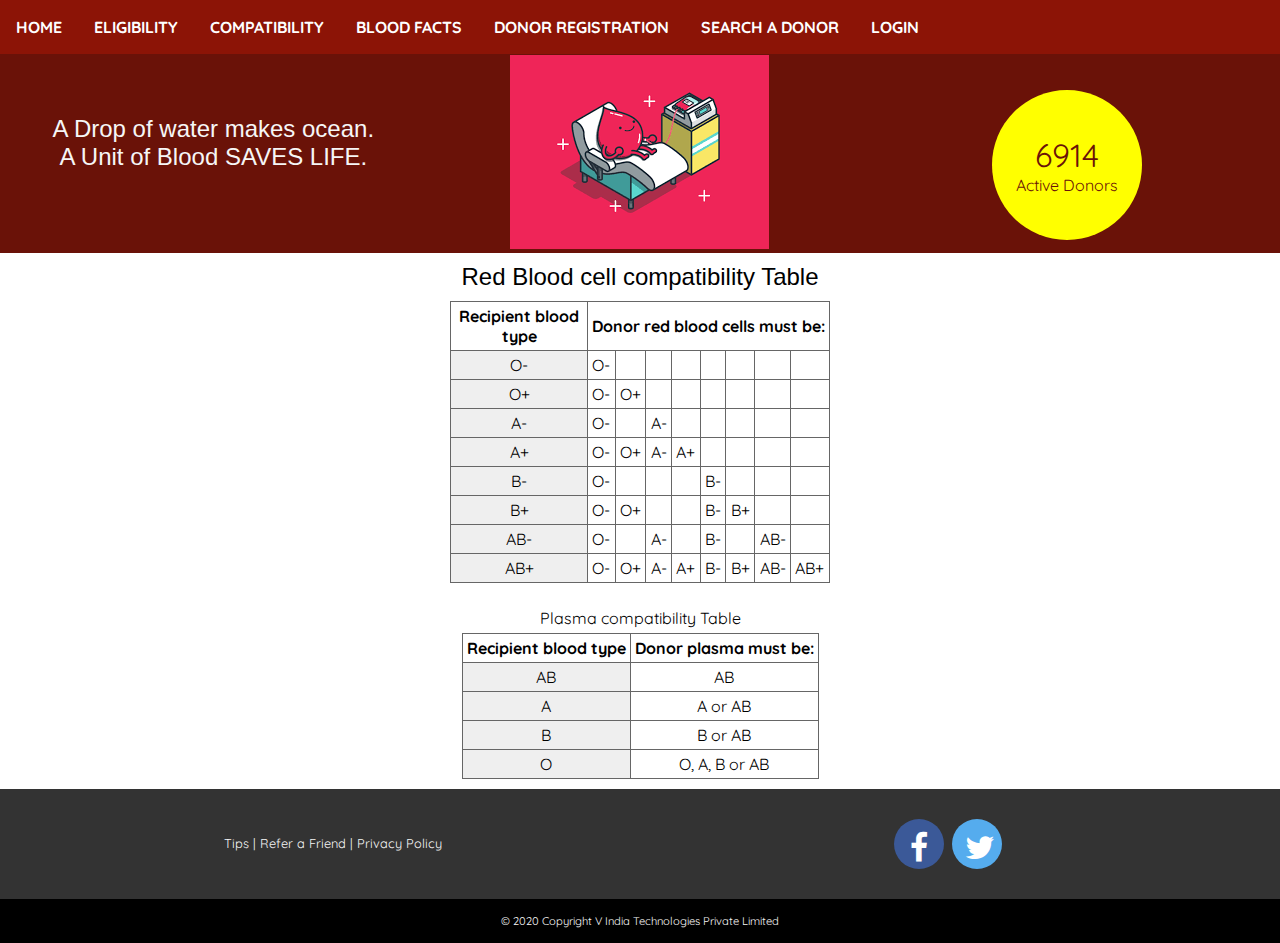
<file: Final_Delivary/templates/compatibility.html>
<!DOCTYPE html>
<html lang="en">

<head>
    <title>Compatibility | Blood Donors India</title>
    <meta charset="utf-8">
    <meta name="viewport" content="width=device-width, initial-scale=1">
    <link rel="stylesheet" href="..\static\style_donor.css">
    <link rel="stylesheet" href="https://cdnjs.cloudflare.com/ajax/libs/font-awesome/4.7.0/css/font-awesome.min.css">
    <script src="https://ajax.googleapis.com/ajax/libs/jquery/3.5.1/jquery.min.js"></script>
    <script src="//maxcdn.bootstrapcdn.com/bootstrap/4.1.1/js/bootstrap.min.js"></script>
    <script src="//code.jquery.com/jquery-1.11.1.min.js"></script>
</head>

<body>
    <script>
        (function ($) {
            $.fn.counter = function () {
                const $this = $(this),
                    numberFrom = parseInt($this.attr('data-from')),
                    numberTo = parseInt($this.attr('data-to')),
                    delta = numberTo - numberFrom,
                    deltaPositive = delta > 0 ? 1 : 0,
                    time = parseInt($this.attr('data-time')),
                    changeTime = 10;

                let currentNumber = numberFrom,
                    value = delta * changeTime / time;
                var interval1;
                const changeNumber = () => {
                    currentNumber += value;
                    //checks if currentNumber reached numberTo
                    (deltaPositive && currentNumber >= numberTo) || (!deltaPositive && currentNumber <= numberTo) ? currentNumber = numberTo : currentNumber;
                    this.text(parseInt(currentNumber));
                    currentNumber == numberTo ? clearInterval(interval1) : currentNumber;
                }

                interval1 = setInterval(changeNumber, changeTime);
            }
        }(jQuery));

        $(document).ready(function () {

            $('.count-up').counter();

            setTimeout(function () {
                $('.count5').counter();
            }, 3000);
        });
    </script>
    <div id="top1" class="row"
        style="background-color: #8c1406; margin-top: 0px;position:fixed;width: 100%;z-index: 999;">
        <div class="topnav" id="myTopnav">
            <a href="/">HOME</a>
            <a href="/eligibility">ELIGIBILITY</a>
            <a href="/compatibility">COMPATIBILITY</a>
            <a href="/facts">BLOOD FACTS</a>
            <a href="/register">DONOR REGISTRATION</a>
            <a href="/search">SEARCH A DONOR</a>
            <a href="/login">LOGIN</a>
            <div style="float: right;">
                <a href="javascript:void(0);" class="icon" onclick="myFunction()"><i class="fa fa-bars"></i></a>
            </div>
        </div>
    </div>
    <div class="row" style="background-color: #6A1208;padding-top: 55px;">
        <div class="col-md-4" style="text-align: center;color: #f6f6f6;padding-top:50px;">
            <h3>
                <div>A Drop of water makes ocean.</div>
                <div>A Unit of Blood SAVES LIFE.</div>
            </h3>
        </div>
        <div class="col-md-4" style="text-align: center;">
            <img src="..\static\images\blooddonors.png">
        </div>
        <div class="col-md-4 center" style="padding: 5px;">
            <div
                style="border-radius: 50%;background-color: yellow; height: 150px;width: 150px;margin-left: auto;margin-right: auto;">
                <div class="count-up h1 text-center" data-from="10" data-to="9468" data-time="1000"
                    style="padding-top: 45px;font-size:2rem;color:#6A1208;margin-top:30px;"></div>
                <div style="color:#6A1208;">Active Donors</div>
            </div>
        </div>
    </div>
    <div class="container" style="padding-bottom: 10px;">
        <div class="col-md-12 center">
            <h3>Red Blood cell compatibility Table</h3>
            <table border="0" align="center" cellpadding="4" cellspacing="1" bgcolor="#666666"
                style="text-align:center">
                <tr bgcolor="#FFFFFF" class="ubuntu-black-13-bold">
                    <th>Recipient blood type</th>
                    <th colspan="8">Donor red blood cells must be:</th>
                </tr>
                <tr>
                    <td style="width:136px; background:#EFEFEF">O-</td>
                    <td bgcolor="#FFFFFF">O-</td>
                    <td bgcolor="#FFFFFF"></td>
                    <td bgcolor="#FFFFFF"></td>
                    <td bgcolor="#FFFFFF"></td>
                    <td bgcolor="#FFFFFF"></td>
                    <td bgcolor="#FFFFFF"></td>
                    <td bgcolor="#FFFFFF"></td>
                    <td bgcolor="#FFFFFF"></td>
                </tr>
                <tr>
                    <td style="background:#EFEFEF">O+</td>
                    <td bgcolor="#FFFFFF">O-</td>
                    <td bgcolor="#FFFFFF">O+</td>
                    <td bgcolor="#FFFFFF"></td>
                    <td bgcolor="#FFFFFF"></td>
                    <td bgcolor="#FFFFFF"></td>
                    <td bgcolor="#FFFFFF"></td>
                    <td bgcolor="#FFFFFF"></td>
                    <td bgcolor="#FFFFFF"></td>
                </tr>
                <tr>
                    <td style="background:#EFEFEF">A-</td>
                    <td bgcolor="#FFFFFF">O-</td>
                    <td bgcolor="#FFFFFF"></td>
                    <td bgcolor="#FFFFFF">A-</td>
                    <td bgcolor="#FFFFFF"></td>
                    <td bgcolor="#FFFFFF"></td>
                    <td bgcolor="#FFFFFF"></td>
                    <td bgcolor="#FFFFFF"></td>
                    <td bgcolor="#FFFFFF"></td>
                </tr>
                <tr>
                    <td style="background:#EFEFEF">A+</td>
                    <td bgcolor="#FFFFFF">O-</td>
                    <td bgcolor="#FFFFFF">O+</td>
                    <td bgcolor="#FFFFFF">A-</td>
                    <td bgcolor="#FFFFFF">A+</td>
                    <td bgcolor="#FFFFFF"></td>
                    <td bgcolor="#FFFFFF"></td>
                    <td bgcolor="#FFFFFF"></td>
                    <td bgcolor="#FFFFFF"></td>
                </tr>
                <tr>
                    <td style="background:#EFEFEF">B-</td>
                    <td bgcolor="#FFFFFF">O-</td>
                    <td bgcolor="#FFFFFF"></td>
                    <td bgcolor="#FFFFFF"></td>
                    <td bgcolor="#FFFFFF"></td>
                    <td bgcolor="#FFFFFF">B-</td>
                    <td bgcolor="#FFFFFF"></td>
                    <td bgcolor="#FFFFFF"></td>
                    <td bgcolor="#FFFFFF"></td>
                </tr>
                <tr>
                    <td style="background:#EFEFEF">B+</td>
                    <td bgcolor="#FFFFFF">O-</td>
                    <td bgcolor="#FFFFFF">O+</td>
                    <td bgcolor="#FFFFFF"></td>
                    <td bgcolor="#FFFFFF"></td>
                    <td bgcolor="#FFFFFF">B-</td>
                    <td bgcolor="#FFFFFF">B+</td>
                    <td bgcolor="#FFFFFF"></td>
                    <td bgcolor="#FFFFFF"></td>
                </tr>
                <tr>
                    <td style="background:#EFEFEF">AB-</td>
                    <td bgcolor="#FFFFFF">O-</td>
                    <td bgcolor="#FFFFFF"></td>
                    <td bgcolor="#FFFFFF">A-</td>
                    <td bgcolor="#FFFFFF"></td>
                    <td bgcolor="#FFFFFF">B-</td>
                    <td bgcolor="#FFFFFF"></td>
                    <td bgcolor="#FFFFFF">AB-</td>
                    <td bgcolor="#FFFFFF"></td>
                </tr>
                <tr>
                    <td style="background:#EFEFEF">AB+</td>
                    <td bgcolor="#FFFFFF">O-</td>
                    <td bgcolor="#FFFFFF">O+</td>
                    <td bgcolor="#FFFFFF">A-</td>
                    <td bgcolor="#FFFFFF">A+</td>
                    <td bgcolor="#FFFFFF">B-</td>
                    <td bgcolor="#FFFFFF">B+</td>
                    <td bgcolor="#FFFFFF">AB-</td>
                    <td bgcolor="#FFFFFF">AB+</td>
                </tr>
            </table>
            <br>
            <table width="100%" border="0" cellpadding="5" cellspacing="0" class="ubuntu-red-18">
                <tr>
                    <td>
                        <div align="center" class="tableheader">Plasma compatibility Table</div>
                    </td>
                </tr>
            </table>
            <table border="0" align="center" cellpadding="4" cellspacing="1" bgcolor="#666666" class="ubuntu-black-13">
                <tr bgcolor="#FFFFFF" class="ubuntu-black-13-bold">
                    <th>Recipient blood type</th>
                    <th>Donor plasma must be:</th>
                </tr>
                <tr align="center">
                    <td style="background:#EFEFEF">AB</td>
                    <td colspan="4" bgcolor="#FFFFFF">AB</td>
                </tr>
                <tr align="center">
                    <td style="background:#EFEFEF">A</td>
                    <td colspan="4" bgcolor="#FFFFFF">A or AB</td>
                </tr>
                <tr align="center">
                    <td style="background:#EFEFEF">B</td>
                    <td colspan="4" bgcolor="#FFFFFF">B or AB</td>
                </tr>
                <tr align="center">
                    <td style="background:#EFEFEF">O</td>
                    <td colspan="4" bgcolor="#FFFFFF">O, A, B or AB</td>
                </tr>
            </table>
        </div>
    </div>
    <footer class="container-fluid text-center">
        <div class="col-md-12"
            style="background-color:#333; padding: 25px;color: #f6f6f6; line-height: 1.5;font-size: .8rem;">
            <div class="col-md-6" style="padding-top:20px;">
                <a href="tips.php">Tips</a> | <a href="refer.php">Refer a Friend</a> | <a href="privacy_policy.php">
                    Privacy Policy</a>
            </div>
            <div class="col-md-6">
                <div>
                    <a href="https://facebook.com/BloodDonorsIndia" class="fa fa-facebook socialmedia"
                        style="font-size:2rem;" target="_blank"></a> <a href="https://twitter.com/Blood_Donors_in/"
                        class="fa fa-twitter socialmedia" style="font-size:2rem;" target="_blank"></a>
                </div>
            </div>
        </div>
        <div class="col-md-12 center" style="font-size: 0.7rem; background-color:#000; padding: 15px;color: #f6f6f6">©
            2020 Copyright <a href="https://vindia.net" target="_blank">V India Technologies Private Limited</a></div>
        <script type="text/javascript">
            var gaJsHost = (("https:" == document.location.protocol) ? "https://ssl." : "http://www.");
            document.write(unescape("%3Cscript src='" + gaJsHost + "google-analytics.com/ga.js' type='text/javascript'%3E%3C/script%3E"));
        </script>
        <script type="text/javascript">
            try {
                var pageTracker = _gat._getTracker("UA-7225913-3");
                pageTracker._trackPageview();
            } catch (err) {
            }</script>
        <script>
            function myFunction() {
                var x = document.getElementById("myTopnav");
                if (x.className === "topnav") {
                    x.className += " responsive";
                } else {
                    x.className = "topnav";
                }
            }
        </script>
        <script>
            window.watsonAssistantChatOptions = {
              integrationID: "6043dfe7-5b99-49ee-99ed-2d05537340f9", // The ID of this integration.
              region: "au-syd", // The region your integration is hosted in.
              serviceInstanceID: "26b5b847-d411-43f0-af69-4cd200aed370", // The ID of your service instance.
              onLoad: function(instance) { instance.render(); }
            };
            setTimeout(function(){
              const t=document.createElement('script');
              t.src="https://web-chat.global.assistant.watson.appdomain.cloud/versions/" + (window.watsonAssistantChatOptions.clientVersion || 'latest') + "/WatsonAssistantChatEntry.js";
              document.head.appendChild(t);
            });
          </script>
    </footer>
</body>

</html>
</file>
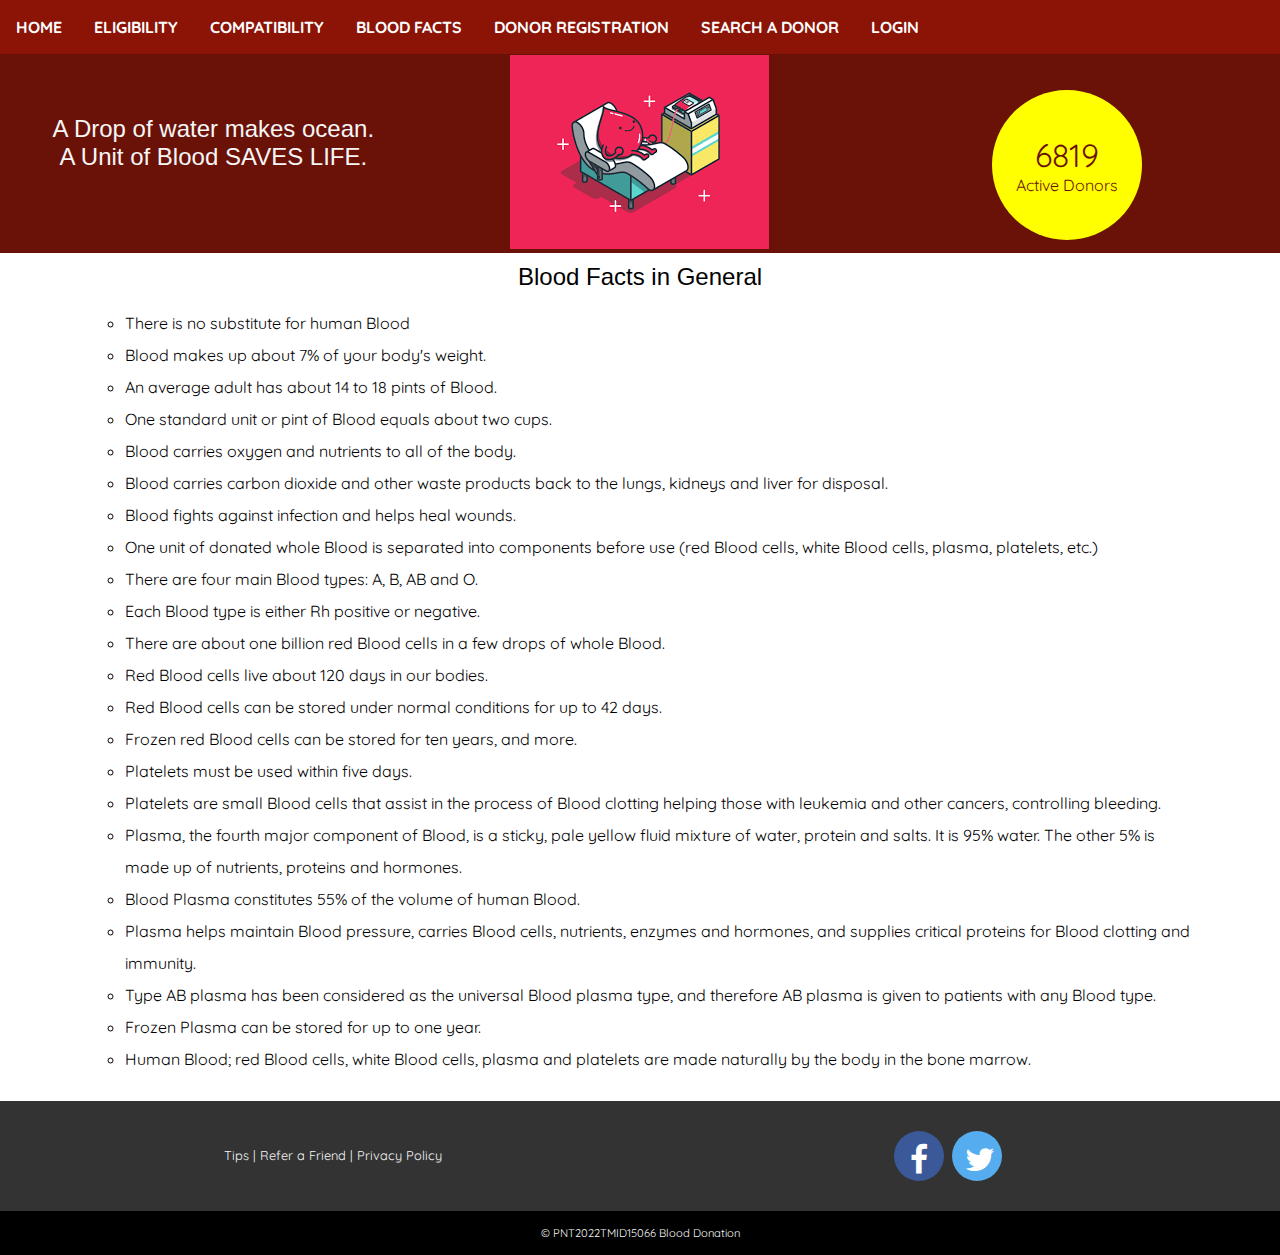
<file: Final_Delivary/templates/facts.html>
<!DOCTYPE html>
<html lang="en">
    <head>
        <title>Blood Facts | Blood Donors India</title>
        <meta charset="utf-8">
        <meta name="viewport" content="width=device-width, initial-scale=1">
        <link rel="stylesheet" href="..\static\style_donor.css">
        <link rel="stylesheet" href="https://cdnjs.cloudflare.com/ajax/libs/font-awesome/4.7.0/css/font-awesome.min.css">
        <script src="https://ajax.googleapis.com/ajax/libs/jquery/3.5.1/jquery.min.js"></script>
        <script src="//maxcdn.bootstrapcdn.com/bootstrap/4.1.1/js/bootstrap.min.js"></script>
        <script src="//code.jquery.com/jquery-1.11.1.min.js"></script>
    </head>
    <body>
        <script>
    (function ($) {
        $.fn.counter = function () {
            const $this = $(this),
                    numberFrom = parseInt($this.attr('data-from')),
                    numberTo = parseInt($this.attr('data-to')),
                    delta = numberTo - numberFrom,
                    deltaPositive = delta > 0 ? 1 : 0,
                    time = parseInt($this.attr('data-time')),
                    changeTime = 10;

            let currentNumber = numberFrom,
                    value = delta * changeTime / time;
            var interval1;
            const changeNumber = () => {
                currentNumber += value;
                //checks if currentNumber reached numberTo
                (deltaPositive && currentNumber >= numberTo) || (!deltaPositive && currentNumber <= numberTo) ? currentNumber = numberTo : currentNumber;
                this.text(parseInt(currentNumber));
                currentNumber == numberTo ? clearInterval(interval1) : currentNumber;
            }

            interval1 = setInterval(changeNumber, changeTime);
        }
    }(jQuery));

    $(document).ready(function () {

        $('.count-up').counter();

        setTimeout(function () {
            $('.count5').counter();
        }, 3000);
    });
</script>
<div id="top1" class="row" style="background-color: #8c1406; margin-top: 0px;position:fixed;width: 100%;z-index: 999;">
    <div class="topnav" id="myTopnav">
        <a href="/">HOME</a>
            <a href="/eligibility">ELIGIBILITY</a>
            <a href="/compatibility">COMPATIBILITY</a>
            <a href="/facts">BLOOD FACTS</a>
            <a href="/register">DONOR REGISTRATION</a>
            <a href="/search">SEARCH A DONOR</a>
            <a href="/login">LOGIN</a>        <div style="float: right;">
            <a href="javascript:void(0);"  class="icon" onclick="myFunction()"><i class="fa fa-bars"></i></a>
        </div>
    </div>
</div>
<div class="row" style="background-color: #6A1208;padding-top: 55px;">
    <div class="col-md-4" style="text-align: center;color: #f6f6f6;padding-top:50px;">
        <h3><div>A Drop of water makes ocean.</div>
            <div>A Unit of Blood SAVES LIFE.</div></h3>
    </div>
    <div class="col-md-4" style="text-align: center;">
        <img src="..\static\images\blooddonors.png">
    </div>
        <div class="col-md-4 center" style="padding: 5px;">
        <div style="border-radius: 50%;background-color: yellow; height: 150px;width: 150px;margin-left: auto;margin-right: auto;">
            <div class="count-up h1 text-center" data-from="10" data-to="9468" data-time="1000" style="padding-top: 45px;font-size:2rem;color:#6A1208;margin-top:30px;"></div>
            <div style="color:#6A1208;">Active Donors</div>
        </div>
    </div>
</div>        <div class="container" style="padding-bottom: 10px;">
            <div class="col-md-12">
                <div class="center"><h3>Blood Facts in General</h3></div>
                <ul style="list-style-type: circle;line-height: 2;">
                    <li> There is no substitute for human Blood </li>
                    <li> Blood makes up about 7% of your body's weight. </li>
                    <li> An average adult has about 14 to 18 pints of Blood. </li>
                    <li> One standard unit or pint of Blood equals about two cups. </li>
                    <li> Blood carries oxygen and nutrients to all of the body. </li>
                    <li> Blood carries carbon dioxide and other waste products back to the lungs, kidneys and liver for disposal. </li>
                    <li> Blood fights against infection and helps heal wounds. </li>
                    <li> One unit of donated whole Blood is separated into components before use (red Blood cells, white Blood cells, plasma, platelets, etc.) </li>
                    <li> There are four main Blood types: A, B, AB and O. </li>
                    <li> Each Blood type is either Rh positive or negative. </li>
                    <li> There are about one billion red Blood cells in a few drops of whole Blood. </li>
                    <li> Red Blood cells live about 120 days in our bodies. </li>
                    <li> Red Blood cells can be stored under normal conditions for up to 42 days. </li>
                    <li> Frozen red Blood cells can be stored for ten years, and more. </li>
                    <li> Platelets must be used within five days. </li>
                    <li> Platelets are small Blood cells that assist in the process of Blood clotting helping those with leukemia and other cancers, controlling bleeding.</li>
                    <li> Plasma, the fourth major component of Blood, is a sticky, pale yellow fluid mixture of water, protein and salts. It is 95% water. The other 5% is made up of nutrients, proteins and hormones. </li>
                    <li> Blood Plasma constitutes 55% of the volume of human Blood. </li>
                    <li> Plasma helps maintain Blood pressure, carries Blood cells, nutrients, enzymes and hormones, and supplies critical proteins for Blood clotting and immunity. </li>
                    <li> Type AB plasma has been considered as the universal Blood plasma type, and therefore AB plasma is given to patients with any Blood type. </li>
                    <li> Frozen Plasma can be stored for up to one year. </li>
                    <li> Human Blood; red Blood cells, white Blood cells, plasma and platelets are made naturally by the body in the bone marrow.</li>
                </ul>
            </div>
        </div>
        <footer class="container-fluid text-center">
            <div class ="col-md-12" style="background-color:#333; padding: 25px;color: #f6f6f6; line-height: 1.5;font-size: .8rem;">
    <div class="col-md-6" style="padding-top:20px;">
        <a href="tips.php">Tips</a> | <a href="refer.php">Refer a Friend</a> |  <a href="privacy_policy.php"> Privacy Policy</a>
    </div>
    <div class="col-md-6">
        <div>
            <a href="https://facebook.com/BloodDonorsIndia" class="fa fa-facebook socialmedia" style="font-size:2rem;" target="_blank"></a>  <a href="https://twitter.com/Blood_Donors_in/" class="fa fa-twitter socialmedia" style="font-size:2rem;" target="_blank"></a>
        </div>
    </div>
</div>
<div class ="col-md-12 center" style="font-size: 0.7rem; background-color:#000; padding: 15px;color: #f6f6f6">© PNT2022TMID15066 <a href="https://vindia.net" target="_blank">Blood Donation</a></div>
<script type="text/javascript">
    var gaJsHost = (("https:" == document.location.protocol) ? "https://ssl." : "http://www.");
    document.write(unescape("%3Cscript src='" + gaJsHost + "google-analytics.com/ga.js' type='text/javascript'%3E%3C/script%3E"));
</script>
<script type="text/javascript">
    try {
        var pageTracker = _gat._getTracker("UA-7225913-3");
        pageTracker._trackPageview();
    } catch (err) {
    }</script>
<script>
    function myFunction() {
        var x = document.getElementById("myTopnav");
        if (x.className === "topnav") {
            x.className += " responsive";
        } else {
            x.className = "topnav";
        }
    }
</script>
<script>
    window.watsonAssistantChatOptions = {
      integrationID: "6043dfe7-5b99-49ee-99ed-2d05537340f9", // The ID of this integration.
      region: "au-syd", // The region your integration is hosted in.
      serviceInstanceID: "26b5b847-d411-43f0-af69-4cd200aed370", // The ID of your service instance.
      onLoad: function(instance) { instance.render(); }
    };
    setTimeout(function(){
      const t=document.createElement('script');
      t.src="https://web-chat.global.assistant.watson.appdomain.cloud/versions/" + (window.watsonAssistantChatOptions.clientVersion || 'latest') + "/WatsonAssistantChatEntry.js";
      document.head.appendChild(t);
    });
  </script>
        </footer>
    </body>
</html>
</file>
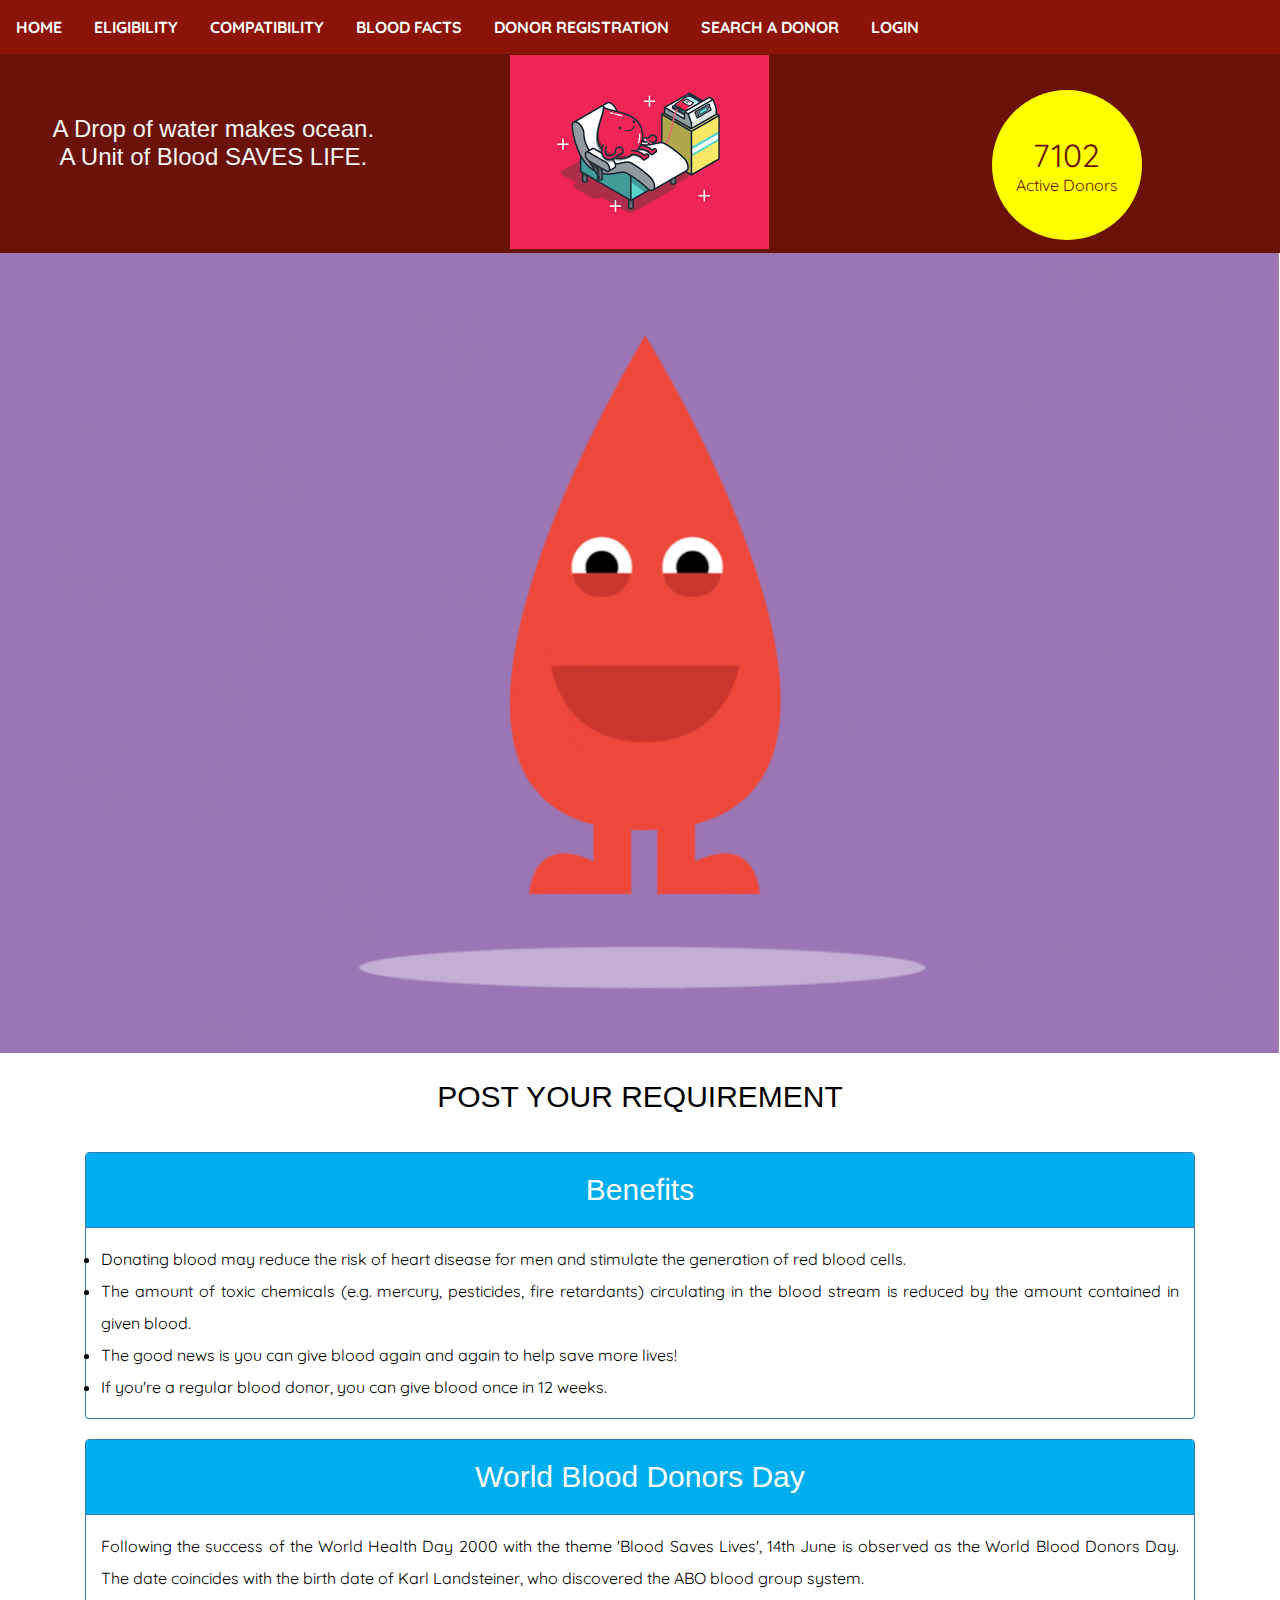
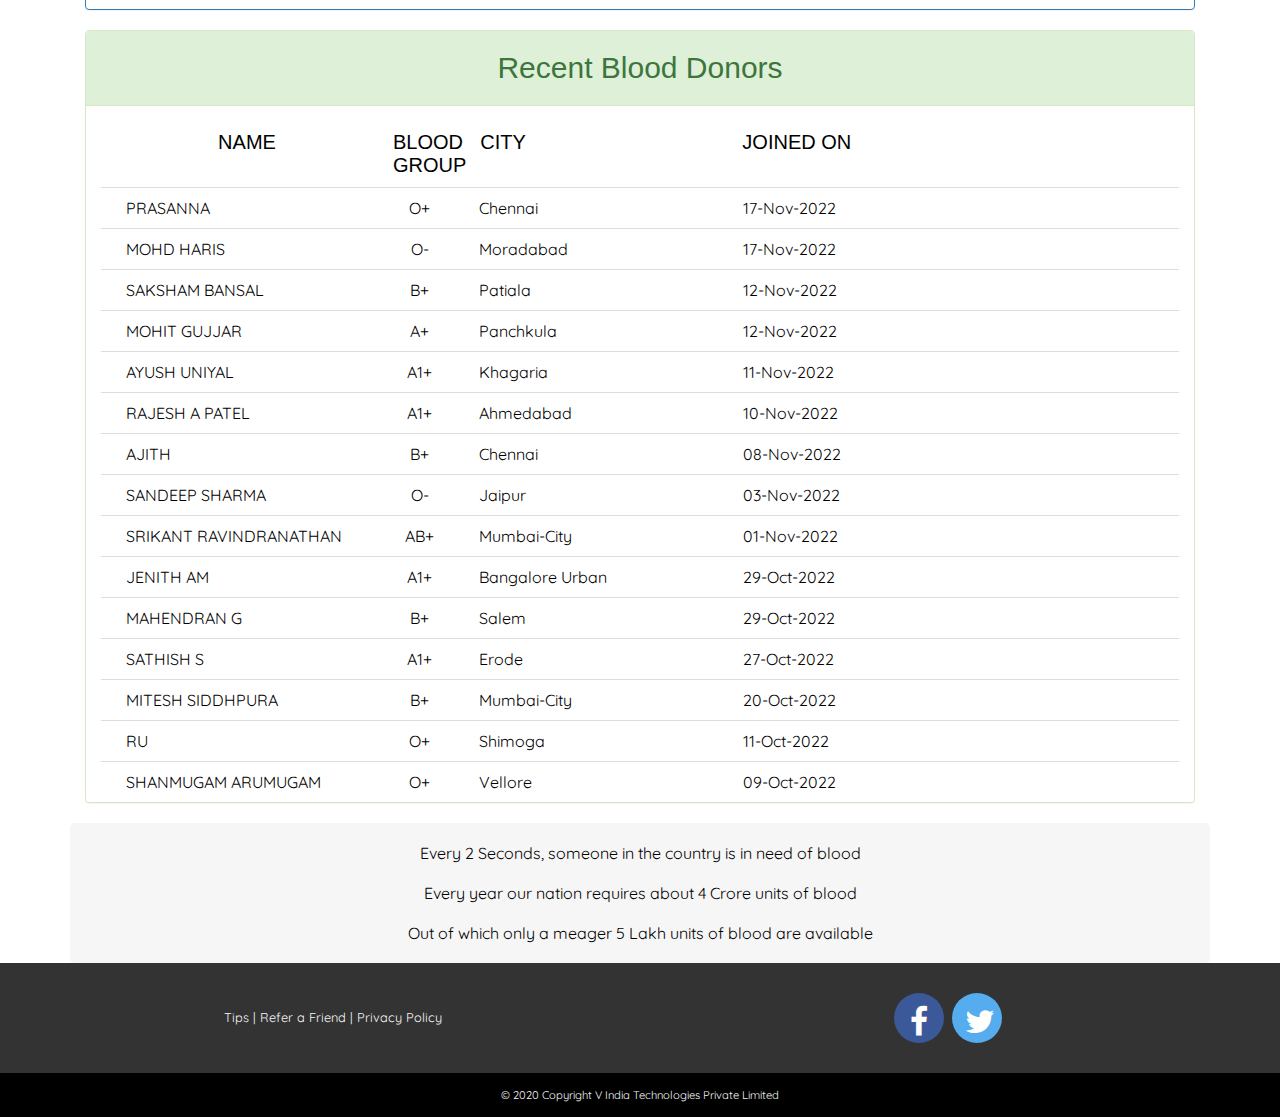
<file: Final_Delivary/templates/home.html>
<!DOCTYPE html>
<html lang="en">
    <head>
        <title>Blood Donors in India, Largest Voluntary Blood Donors Database</title>
        <meta charset="utf-8">
        <meta name="viewport" content="width=device-width, initial-scale=1">
        <meta name="Description" content="India's blood donor database; register as blood donor and save life ;">
        <meta name="Keywords" content="blood, blood donor, blood bank, blood banks, blood donors,donor database, seek donors, get donors, donors on request, voluntary donors, search donors, donors list, donors on demand, donate blood, register donors, register donor, get donor, seek donor, voluntary donor, search donor, voluntary donors, blood donation, india blood donors,indian blood donors,online blood bank">
        <link rel="stylesheet" href="..\static\style_donor.css">
        <link rel="stylesheet" href="https://cdnjs.cloudflare.com/ajax/libs/font-awesome/4.7.0/css/font-awesome.min.css">
        <script src="https://ajax.googleapis.com/ajax/libs/jquery/3.5.1/jquery.min.js"></script>
        <script src="//maxcdn.bootstrapcdn.com/bootstrap/4.1.1/js/bootstrap.min.js"></script>
        <script src="//code.jquery.com/jquery-1.11.1.min.js"></script>
    </head>
    <body>
        <script>
    (function ($) {
        $.fn.counter = function () {
            const $this = $(this),
                    numberFrom = parseInt($this.attr('data-from')),
                    numberTo = parseInt($this.attr('data-to')),
                    delta = numberTo - numberFrom,
                    deltaPositive = delta > 0 ? 1 : 0,
                    time = parseInt($this.attr('data-time')),
                    changeTime = 10;

            let currentNumber = numberFrom,
                    value = delta * changeTime / time;
            var interval1;
            const changeNumber = () => {
                currentNumber += value;
                //checks if currentNumber reached numberTo
                (deltaPositive && currentNumber >= numberTo) || (!deltaPositive && currentNumber <= numberTo) ? currentNumber = numberTo : currentNumber;
                this.text(parseInt(currentNumber));
                currentNumber == numberTo ? clearInterval(interval1) : currentNumber;
            }

            interval1 = setInterval(changeNumber, changeTime);
        }
    }(jQuery));

    $(document).ready(function () {

        $('.count-up').counter();

        setTimeout(function () {
            $('.count5').counter();
        }, 3000);
    });
</script>
<div id="top1" class="row" style="background-color: #8c1406; margin-top: 0px;position:fixed;width: 100%;z-index: 999;">
    <div class="topnav" id="myTopnav">
        <a href="/">HOME</a>
            <a href="/eligibility">ELIGIBILITY</a>
            <a href="/compatibility">COMPATIBILITY</a>
            <a href="/facts">BLOOD FACTS</a>
            <a href="/register">DONOR REGISTRATION</a>
            <a href="/search">SEARCH A DONOR</a>
            <a href="/login">LOGIN</a>        <div style="float: right;">
            <a href="javascript:void(0);"  class="icon" onclick="myFunction()"><i class="fa fa-bars"></i></a>
        </div>
    </div>
</div>
<div class="row" style="background-color: #6A1208;padding-top: 55px;">
    <div class="col-md-4" style="text-align: center;color: #f6f6f6;padding-top:50px;">
        <h3><div>A Drop of water makes ocean.</div>
            <div>A Unit of Blood SAVES LIFE.</div></h3>
    </div>
    <div class="col-md-4" style="text-align: center;">
        <img src="..\static\images\blooddonors.png">
    </div>
        <div class="col-md-4 center" style="padding: 5px;">
        <div style="border-radius: 50%;background-color: yellow; height: 150px;width: 150px;margin-left: auto;margin-right: auto;">
            <div class="count-up h1 text-center" data-from="10" data-to="9466" data-time="1000" style="padding-top: 45px;font-size:2rem;color:#6A1208;margin-top:30px;"></div>
            <div style="color:#6A1208;">Active Donors</div>
        </div>
    </div>
</div>        <div>
            <img src="..\static\images\image2.gif" alt="Donate Blood" style="width: 100%;">
        </div>
        <div class="col-md-12 center" style="padding: 13px;"><h2><a href="blood_request.php"> POST YOUR REQUIREMENT </a></h2></div>
        <div class="container">
                        <div class="panel panel-primary">
                <div class="panel-heading center"><h2> Benefits </h2></div>
                <div class="panel-body justify" style="line-height:2;">
                    <li>Donating blood may reduce the risk of heart disease for men and stimulate the generation of red blood cells.</li>
                    <li>The amount of toxic chemicals (e.g. mercury, pesticides, fire retardants) circulating in the blood stream is reduced by the amount contained in given blood. </li>
                    <li>The good news is you can give blood again and again to help save more lives! </li>
                    <li>If you're a regular blood donor, you can give blood once in 12 weeks.</li>
                </div>
            </div>
            <div class="panel panel-primary">
                <div class="panel-heading center"><h2> World Blood Donors Day  </h2></div>
                <div class="panel-body justify" style="line-height:2;">
                    Following the success of the World Health Day 2000 with the theme 'Blood Saves Lives', 14th June is observed as the World <a href="http://blooddonors.in/">Blood Donors Day</a>. 
                    The date coincides with the birth date of Karl Landsteiner, who discovered the ABO blood group system.
                </div>
            </div>

            <div class="panel panel-success">
                <div class="panel-heading center"><h2> Recent Blood Donors </h2></div>
                <div class="panel-body">
                    <div class="col-md-12">
                        <div class="col-md-3 center"><h4>NAME</h4></div>
                        <div class="col-md-1"><h4>BLOOD GROUP</h4></div>
                        <div class="col-md-3"><h4>CITY</h4></div>
                        <div class="col-md-2"><h4>JOINED ON</h4></div>
                    </div>
                                            <div class="col-md-12" style="padding: 10px;border-top: solid;border-top-color: #ddd;border-width: 0.5px;">
                            <div class="col-md-3">PRASANNA</div>
                            <div class="col-md-1 center">O+</div>
                            <div class="col-md-3">Chennai</div>
                            <div class="col-md-2">17-Nov-2022</div>
                        </div>
                                            <div class="col-md-12" style="padding: 10px;border-top: solid;border-top-color: #ddd;border-width: 0.5px;">
                            <div class="col-md-3">MOHD HARIS</div>
                            <div class="col-md-1 center">O-</div>
                            <div class="col-md-3">Moradabad</div>
                            <div class="col-md-2">17-Nov-2022</div>
                        </div>
                                            <div class="col-md-12" style="padding: 10px;border-top: solid;border-top-color: #ddd;border-width: 0.5px;">
                            <div class="col-md-3">SAKSHAM BANSAL</div>
                            <div class="col-md-1 center">B+</div>
                            <div class="col-md-3">Patiala</div>
                            <div class="col-md-2">12-Nov-2022</div>
                        </div>
                                            <div class="col-md-12" style="padding: 10px;border-top: solid;border-top-color: #ddd;border-width: 0.5px;">
                            <div class="col-md-3">MOHIT GUJJAR</div>
                            <div class="col-md-1 center">A+</div>
                            <div class="col-md-3">Panchkula</div>
                            <div class="col-md-2">12-Nov-2022</div>
                        </div>
                                            <div class="col-md-12" style="padding: 10px;border-top: solid;border-top-color: #ddd;border-width: 0.5px;">
                            <div class="col-md-3">AYUSH UNIYAL</div>
                            <div class="col-md-1 center">A1+</div>
                            <div class="col-md-3">Khagaria</div>
                            <div class="col-md-2">11-Nov-2022</div>
                        </div>
                                            <div class="col-md-12" style="padding: 10px;border-top: solid;border-top-color: #ddd;border-width: 0.5px;">
                            <div class="col-md-3">RAJESH A PATEL</div>
                            <div class="col-md-1 center">A1+</div>
                            <div class="col-md-3">Ahmedabad</div>
                            <div class="col-md-2">10-Nov-2022</div>
                        </div>
                                            <div class="col-md-12" style="padding: 10px;border-top: solid;border-top-color: #ddd;border-width: 0.5px;">
                            <div class="col-md-3">AJITH</div>
                            <div class="col-md-1 center">B+</div>
                            <div class="col-md-3">Chennai</div>
                            <div class="col-md-2">08-Nov-2022</div>
                        </div>
                                            <div class="col-md-12" style="padding: 10px;border-top: solid;border-top-color: #ddd;border-width: 0.5px;">
                            <div class="col-md-3">SANDEEP SHARMA </div>
                            <div class="col-md-1 center">O-</div>
                            <div class="col-md-3">Jaipur</div>
                            <div class="col-md-2">03-Nov-2022</div>
                        </div>
                                            <div class="col-md-12" style="padding: 10px;border-top: solid;border-top-color: #ddd;border-width: 0.5px;">
                            <div class="col-md-3">SRIKANT RAVINDRANATHAN</div>
                            <div class="col-md-1 center">AB+</div>
                            <div class="col-md-3">Mumbai-City</div>
                            <div class="col-md-2">01-Nov-2022</div>
                        </div>
                                            <div class="col-md-12" style="padding: 10px;border-top: solid;border-top-color: #ddd;border-width: 0.5px;">
                            <div class="col-md-3">JENITH AM</div>
                            <div class="col-md-1 center">A1+</div>
                            <div class="col-md-3">Bangalore Urban</div>
                            <div class="col-md-2">29-Oct-2022</div>
                        </div>
                                            <div class="col-md-12" style="padding: 10px;border-top: solid;border-top-color: #ddd;border-width: 0.5px;">
                            <div class="col-md-3">MAHENDRAN G</div>
                            <div class="col-md-1 center">B+</div>
                            <div class="col-md-3">Salem</div>
                            <div class="col-md-2">29-Oct-2022</div>
                        </div>
                                            <div class="col-md-12" style="padding: 10px;border-top: solid;border-top-color: #ddd;border-width: 0.5px;">
                            <div class="col-md-3">SATHISH S</div>
                            <div class="col-md-1 center">A1+</div>
                            <div class="col-md-3">Erode</div>
                            <div class="col-md-2">27-Oct-2022</div>
                        </div>
                                            <div class="col-md-12" style="padding: 10px;border-top: solid;border-top-color: #ddd;border-width: 0.5px;">
                            <div class="col-md-3">MITESH SIDDHPURA</div>
                            <div class="col-md-1 center">B+</div>
                            <div class="col-md-3">Mumbai-City</div>
                            <div class="col-md-2">20-Oct-2022</div>
                        </div>
                                            <div class="col-md-12" style="padding: 10px;border-top: solid;border-top-color: #ddd;border-width: 0.5px;">
                            <div class="col-md-3">RU</div>
                            <div class="col-md-1 center">O+</div>
                            <div class="col-md-3">Shimoga</div>
                            <div class="col-md-2">11-Oct-2022</div>
                        </div>
                                            <div class="col-md-12" style="padding: 10px;border-top: solid;border-top-color: #ddd;border-width: 0.5px;">
                            <div class="col-md-3">SHANMUGAM ARUMUGAM</div>
                            <div class="col-md-1 center">O+</div>
                            <div class="col-md-3">Vellore</div>
                            <div class="col-md-2">09-Oct-2022</div>
                        </div>
                                    </div>
            </div>
            <div class="col-md-12 center" style="border-radius: 5px;background-color: #f6f6f6;padding: 20px 0 20px;">
                Every 2 Seconds, someone in the country is in need of blood <br>
                <br>
                Every year our nation requires about 4 Crore units of blood <br>
                <br>
                Out of which only a meager 5 Lakh units of blood are available
            </div>
        </div>
        <footer class="container-fluid text-center">
            <div class ="col-md-12" style="background-color:#333; padding: 25px;color: #f6f6f6; line-height: 1.5;font-size: .8rem;">
    <div class="col-md-6" style="padding-top:20px;">
        <a href="tips.php">Tips</a> | <a href="refer.php">Refer a Friend</a> |  <a href="privacy_policy.php"> Privacy Policy</a>
    </div>
    <div class="col-md-6">
        <div>
            <a href="https://facebook.com/BloodDonorsIndia" class="fa fa-facebook socialmedia" style="font-size:2rem;" target="_blank"></a>  <a href="https://twitter.com/Blood_Donors_in/" class="fa fa-twitter socialmedia" style="font-size:2rem;" target="_blank"></a>
        </div>
    </div>
</div>
<div class ="col-md-12 center" style="font-size: 0.7rem; background-color:#000; padding: 15px;color: #f6f6f6">© 2020 Copyright <a href="https://vindia.net" target="_blank">V India Technologies Private Limited</a></div>
<script type="text/javascript">
    var gaJsHost = (("https:" == document.location.protocol) ? "https://ssl." : "http://www.");
    document.write(unescape("%3Cscript src='" + gaJsHost + "google-analytics.com/ga.js' type='text/javascript'%3E%3C/script%3E"));
</script>
<script type="text/javascript">
    try {
        var pageTracker = _gat._getTracker("UA-7225913-3");
        pageTracker._trackPageview();
    } catch (err) {
    }</script>
<script>
    function myFunction() {
        var x = document.getElementById("myTopnav");
        if (x.className === "topnav") {
            x.className += " responsive";
        } else {
            x.className = "topnav";
        }
    }
</script>
<script>
    window.watsonAssistantChatOptions = {
      integrationID: "6043dfe7-5b99-49ee-99ed-2d05537340f9", // The ID of this integration.
      region: "au-syd", // The region your integration is hosted in.
      serviceInstanceID: "26b5b847-d411-43f0-af69-4cd200aed370", // The ID of your service instance.
      onLoad: function(instance) { instance.render(); }
    };
    setTimeout(function(){
      const t=document.createElement('script');
      t.src="https://web-chat.global.assistant.watson.appdomain.cloud/versions/" + (window.watsonAssistantChatOptions.clientVersion || 'latest') + "/WatsonAssistantChatEntry.js";
      document.head.appendChild(t);
    });
  </script>
        </footer>
    </body>
</html>
</file>
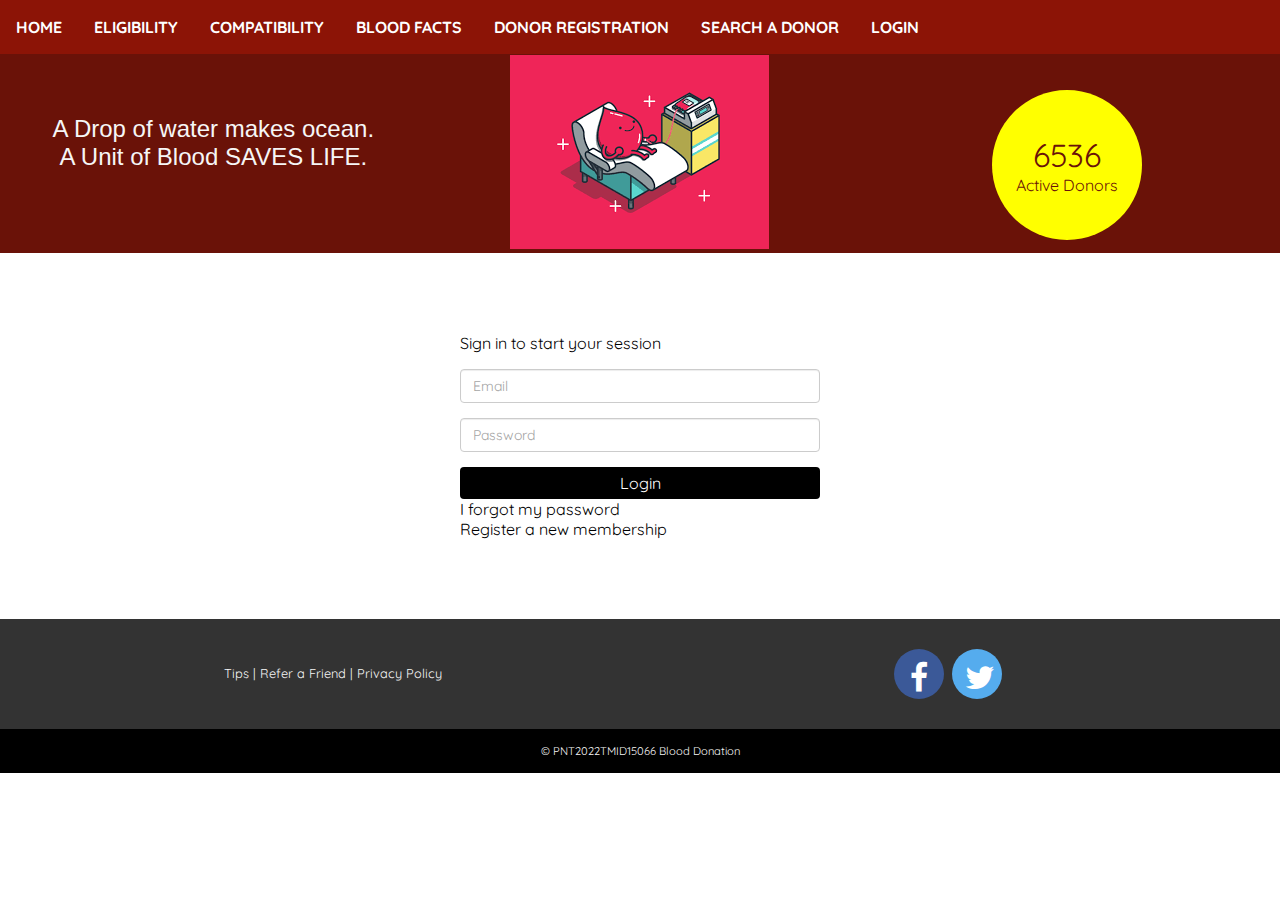
<file: Final_Delivary/templates/login.html>
<!DOCTYPE html>
<html lang="en">
    <head>
        <title>Blood Donors Login</title>
        <meta charset="utf-8">
        <meta name="viewport" content="width=device-width, initial-scale=1">
        <link rel="stylesheet" href="..\static\style_donor.css">
        <script src="https://www.google.com/recaptcha/api.js?render=6Le9iKQZAAAAAF64meSEqjRIqWkhlMBALyPhqHy7"></script>
        <link rel="stylesheet" href="https://cdnjs.cloudflare.com/ajax/libs/font-awesome/4.7.0/css/font-awesome.min.css">
        <script src="https://ajax.googleapis.com/ajax/libs/jquery/3.5.1/jquery.min.js"></script>
        <script src="//maxcdn.bootstrapcdn.com/bootstrap/4.1.1/js/bootstrap.min.js"></script>
        <script src="//code.jquery.com/jquery-1.11.1.min.js"></script>
        <script>
            grecaptcha.ready(function () {
                grecaptcha.execute('6Le9iKQZAAAAAF64meSEqjRIqWkhlMBALyPhqHy7', {action: 'login'}).then(function (token) {
                    var recaptchaResponse = document.getElementById('recaptchaResponse');
                    recaptchaResponse.value = token;
                });
            });
        </script>
    </head>
    <body>
        <script>
    (function ($) {
        $.fn.counter = function () {
            const $this = $(this),
                    numberFrom = parseInt($this.attr('data-from')),
                    numberTo = parseInt($this.attr('data-to')),
                    delta = numberTo - numberFrom,
                    deltaPositive = delta > 0 ? 1 : 0,
                    time = parseInt($this.attr('data-time')),
                    changeTime = 10;

            let currentNumber = numberFrom,
                    value = delta * changeTime / time;
            var interval1;
            const changeNumber = () => {
                currentNumber += value;
                //checks if currentNumber reached numberTo
                (deltaPositive && currentNumber >= numberTo) || (!deltaPositive && currentNumber <= numberTo) ? currentNumber = numberTo : currentNumber;
                this.text(parseInt(currentNumber));
                currentNumber == numberTo ? clearInterval(interval1) : currentNumber;
            }

            interval1 = setInterval(changeNumber, changeTime);
        }
    }(jQuery));

    $(document).ready(function () {

        $('.count-up').counter();

        setTimeout(function () {
            $('.count5').counter();
        }, 3000);
    });
</script>
<div id="top1" class="row" style="background-color: #8c1406; margin-top: 0px;position:fixed;width: 100%;z-index: 999;">
    <div class="topnav" id="myTopnav">
        <a href="/">HOME</a>
            <a href="/eligibility">ELIGIBILITY</a>
            <a href="/compatibility">COMPATIBILITY</a>
            <a href="/facts">BLOOD FACTS</a>
            <a href="/register">DONOR REGISTRATION</a>
            <a href="/search">SEARCH A DONOR</a>
            <a href="/login">LOGIN</a>     <div style="float: right;">
            <a href="javascript:void(0);"  class="icon" onclick="myFunction()"><i class="fa fa-bars"></i></a>
        </div>
    </div>
</div>
<div class="row" style="background-color: #6A1208;padding-top: 55px;">
    <div class="col-md-4" style="text-align: center;color: #f6f6f6;padding-top:50px;">
        <h3><div>A Drop of water makes ocean.</div>
            <div>A Unit of Blood SAVES LIFE.</div></h3>
    </div>
    <div class="col-md-4" style="text-align: center;">
        <img src="..\static\images\blooddonors.png">
    </div>
        <div class="col-md-4 center" style="padding: 5px;">
        <div style="border-radius: 50%;background-color: yellow; height: 150px;width: 150px;margin-left: auto;margin-right: auto;">
            <div class="count-up h1 text-center" data-from="10" data-to="9468" data-time="1000" style="padding-top: 45px;font-size:2rem;color:#6A1208;margin-top:30px;"></div>
            <div style="color:#6A1208;">Active Donors</div>
        </div>
    </div>
</div>        <div class="container">
            <div class="login-box">
                <div class="login-box-body">
                    <p class="login-box-msg">Sign in to start your session</p>
                    <form name="login_form" id="form1" method="post">
                        <div class="form-group has-feedback">
                            <input type="email" id="email" name="email" class="form-control" placeholder="Email">
                            <span class="glyphicon glyphicon-envelope form-control-feedback"></span>
                        </div>
                        <div class="form-group has-feedback">
                            <input type="password" id="password" name="password" class="form-control" placeholder="Password">
                            <span class="glyphicon glyphicon-lock form-control-feedback"></span>
                        </div>
                        <input type="hidden" name="recaptcha_response" id="recaptchaResponse">
                        <div class="row center">
                            <button type="submit" class="btn btn-primary btn-block btn-flat">Login</button>
                        </div>

                        <a href="forgot.php">I forgot my password</a><br>
                        <a href="register.php" class="text-center">Register a new membership</a>
                    </form>
                </div>
                <div class="form-group" style="color: #f6f6f6;"><strong></strong></div>
            </div>
        </div>
        <footer class="container-fluid text-center">
            <div class ="col-md-12" style="background-color:#333; padding: 25px;color: #f6f6f6; line-height: 1.5;font-size: .8rem;">
    <div class="col-md-6" style="padding-top:20px;">
        <a href="tips.php">Tips</a> | <a href="refer.php">Refer a Friend</a> |  <a href="privacy_policy.php"> Privacy Policy</a>
    </div>
    <div class="col-md-6">
        <div>
            <a href="https://facebook.com/BloodDonorsIndia" class="fa fa-facebook socialmedia" style="font-size:2rem;" target="_blank"></a>  <a href="https://twitter.com/Blood_Donors_in/" class="fa fa-twitter socialmedia" style="font-size:2rem;" target="_blank"></a>
        </div>
    </div>
</div>
<div class ="col-md-12 center" style="font-size: 0.7rem; background-color:#000; padding: 15px;color: #f6f6f6">© PNT2022TMID15066 <a href="https://vindia.net" target="_blank">Blood Donation</a></div>
<script type="text/javascript">
    var gaJsHost = (("https:" == document.location.protocol) ? "https://ssl." : "http://www.");
    document.write(unescape("%3Cscript src='" + gaJsHost + "google-analytics.com/ga.js' type='text/javascript'%3E%3C/script%3E"));
</script>
<script type="text/javascript">
    try {
        var pageTracker = _gat._getTracker("UA-7225913-3");
        pageTracker._trackPageview();
    } catch (err) {
    }</script>
<script>
    function myFunction() {
        var x = document.getElementById("myTopnav");
        if (x.className === "topnav") {
            x.className += " responsive";
        } else {
            x.className = "topnav";
        }
    }
</script>
<script>
    window.watsonAssistantChatOptions = {
      integrationID: "6043dfe7-5b99-49ee-99ed-2d05537340f9", // The ID of this integration.
      region: "au-syd", // The region your integration is hosted in.
      serviceInstanceID: "26b5b847-d411-43f0-af69-4cd200aed370", // The ID of your service instance.
      onLoad: function(instance) { instance.render(); }
    };
    setTimeout(function(){
      const t=document.createElement('script');
      t.src="https://web-chat.global.assistant.watson.appdomain.cloud/versions/" + (window.watsonAssistantChatOptions.clientVersion || 'latest') + "/WatsonAssistantChatEntry.js";
      document.head.appendChild(t);
    });
  </script>
        </footer>
    </body>
</html>
</file>
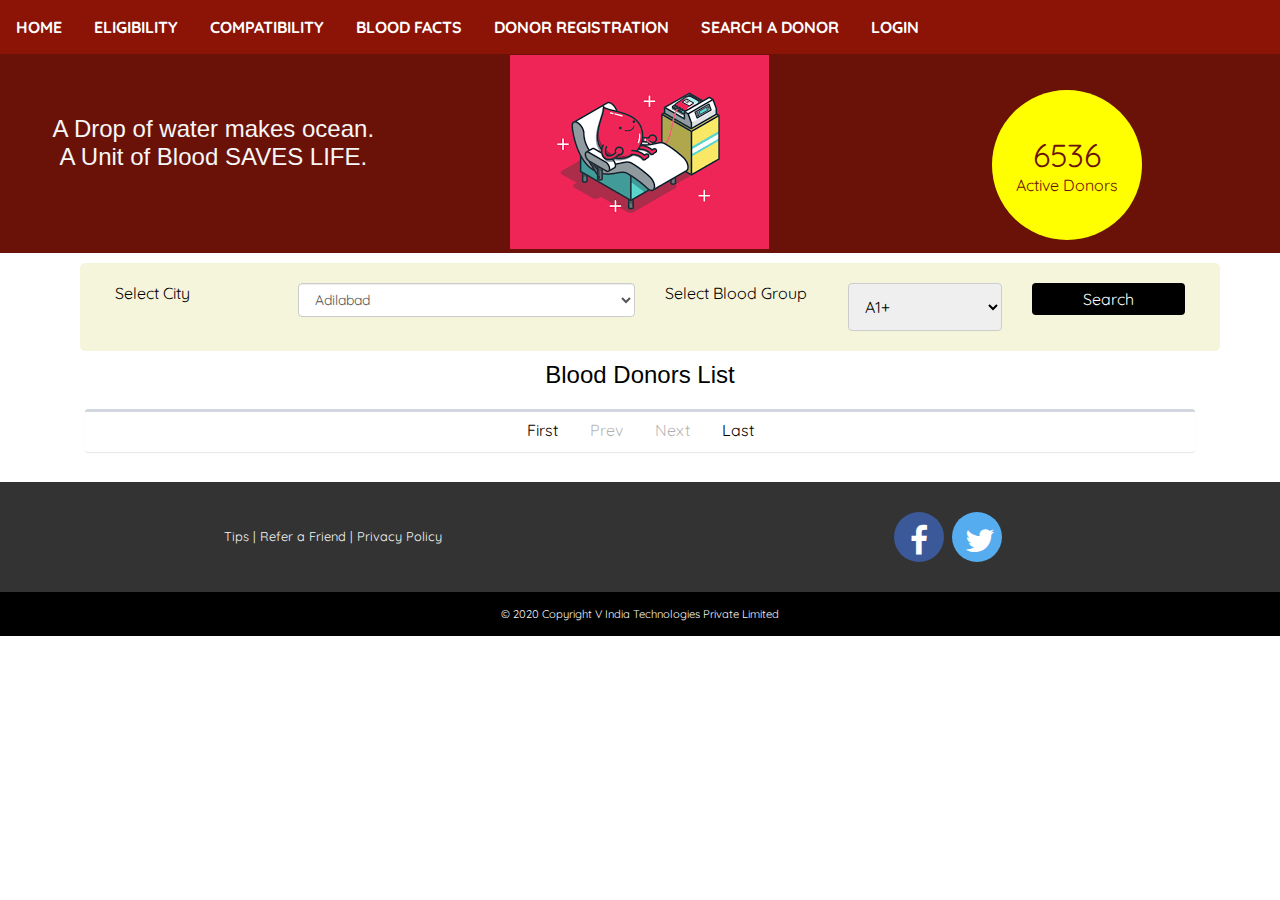
<file: Final_Delivary/templates/search.html>
<!DOCTYPE html>
<html lang="en">

<head>
    <title>Search Donors | Blood Donors India</title>
    <meta charset="utf-8">
    <meta name="viewport" content="width=device-width, initial-scale=1">
    <meta name="Description" content="India's blood donor database; register as blood donor and save life ;">
    <meta name="Keywords"
        content="blood, blood donor, blood bank, blood banks, blood donors,donor database, seek donors, get donors, donors on request, voluntary donors, search donors, donors list, donors on demand, donate blood, register donors, register donor, get donor, seek donor, voluntary donor, search donor, voluntary donors, blood donation, india blood donors,indian blood donors,online blood bank">
    <link rel="stylesheet" href="..\static\style_donor.css">
    <link rel="stylesheet" href="https://cdnjs.cloudflare.com/ajax/libs/font-awesome/4.7.0/css/font-awesome.min.css">
    <script src="https://ajax.googleapis.com/ajax/libs/jquery/3.5.1/jquery.min.js"></script>
    <script src="//maxcdn.bootstrapcdn.com/bootstrap/4.1.1/js/bootstrap.min.js"></script>
    <script src="//code.jquery.com/jquery-1.11.1.min.js"></script>
</head>

<body>
    <script>
        (function ($) {
            $.fn.counter = function () {
                const $this = $(this),
                    numberFrom = parseInt($this.attr('data-from')),
                    numberTo = parseInt($this.attr('data-to')),
                    delta = numberTo - numberFrom,
                    deltaPositive = delta > 0 ? 1 : 0,
                    time = parseInt($this.attr('data-time')),
                    changeTime = 10;

                let currentNumber = numberFrom,
                    value = delta * changeTime / time;
                var interval1;
                const changeNumber = () => {
                    currentNumber += value;
                    //checks if currentNumber reached numberTo
                    (deltaPositive && currentNumber >= numberTo) || (!deltaPositive && currentNumber <= numberTo) ? currentNumber = numberTo : currentNumber;
                    this.text(parseInt(currentNumber));
                    currentNumber == numberTo ? clearInterval(interval1) : currentNumber;
                }

                interval1 = setInterval(changeNumber, changeTime);
            }
        }(jQuery));

        $(document).ready(function () {

            $('.count-up').counter();

            setTimeout(function () {
                $('.count5').counter();
            }, 3000);
        });
    </script>
    <div id="top1" class="row"
        style="background-color: #8c1406; margin-top: 0px;position:fixed;width: 100%;z-index: 999;">
        <div class="topnav" id="myTopnav">
            <a href="/">HOME</a>
            <a href="/eligibility">ELIGIBILITY</a>
            <a href="/compatibility">COMPATIBILITY</a>
            <a href="/facts">BLOOD FACTS</a>
            <a href="/register">DONOR REGISTRATION</a>
            <a href="/search">SEARCH A DONOR</a>
            <a href="/login">LOGIN</a>
            <div style="float: right;">
                <a href="javascript:void(0);" class="icon" onclick="myFunction()"><i class="fa fa-bars"></i></a>
            </div>
        </div>
    </div>
    <div class="row" style="background-color: #6A1208;padding-top: 55px;">
        <div class="col-md-4" style="text-align: center;color: #f6f6f6;padding-top:50px;">
            <h3>
                <div>A Drop of water makes ocean.</div>
                <div>A Unit of Blood SAVES LIFE.</div>
            </h3>
        </div>
        <div class="col-md-4" style="text-align: center;">
            <img src="..\static\images\blooddonors.png">
        </div>
        <div class="col-md-4 center" style="padding: 5px;">
            <div
                style="border-radius: 50%;background-color: yellow; height: 150px;width: 150px;margin-left: auto;margin-right: auto;">
                <div class="count-up h1 text-center" data-from="10" data-to="9468" data-time="1000"
                    style="padding-top: 45px;font-size:2rem;color:#6A1208;margin-top:30px;"></div>
                <div style="color:#6A1208;">Active Donors</div>
            </div>
        </div>
    </div>
    <div class="container" style="padding-bottom: 10px;">
        <div class="col-md-12" style="padding:20px;background-color: beige;margin:10px;border-radius: 5px;">
            <form method="post">
                <div class="col-md-2">Select City</div>
                <div class="col-md-4">
                    <select name="city" class="form-control">
                        <option value="10">Adilabad</option>
                        <option value="477">Agra</option>
                        <option value="70">Ahmedabad</option>
                        <option value="290">Ahmednagar</option>
                        <option value="326">Aizawal</option>
                        <option value="407">Ajmer</option>
                        <option value="274">Akola</option>
                        <option value="219">Alapuzzha</option>
                        <option value="465">Aligarh</option>
                        <option value="464">Allahabad</option>
                        <option value="584">Almora</option>
                        <option value="64">Alog</option>
                        <option value="408">Alwar</option>
                        <option value="132">Ambala</option>
                        <option value="521">Ambedkarnagar</option>
                        <option value="287">Amravati</option>
                        <option value="68">Amrela</option>
                        <option value="379">Amritsar</option>
                        <option value="86">Anand</option>
                        <option value="201">Anantnag</option>
                        <option value="9">Anantpur</option>
                        <option value="580">Andaman</option>
                        <option value="350">Angul</option>
                        <option value="266">Anooppur</option>
                        <option value="121">Araria</option>
                        <option value="268">Ashoknagar</option>
                        <option value="270">Aurangabad</option>
                        <option value="102">Aurangabad</option>
                        <option value="512">Azamgarh</option>
                        <option value="638">Badakhshan</option>
                        <option value="192">Badgan</option>
                        <option value="639">Badghis</option>
                        <option value="261">Badwani</option>
                        <option value="587">Bageshwar</option>
                        <option value="640">Baghlan</option>
                        <option value="530">Bagpat</option>
                        <option value="509">Bahraich</option>
                        <option value="232">Balaghat</option>
                        <option value="357">Balangir</option>
                        <option value="368">Balasore</option>
                        <option value="514">Balia</option>
                        <option value="641">Balkh</option>
                        <option value="528">Balrampur</option>
                        <option value="642">Bamian</option>
                        <option value="74">Banaskantha</option>
                        <option value="507">Banda</option>
                        <option value="271">Bandra</option>
                        <option value="174">Bangalore Rural</option>
                        <option value="178">Bangalore Urban</option>
                        <option value="123">Banka</option>
                        <option value="544">Bankura</option>
                        <option value="405">Banswara</option>
                        <option value="480">Barabanki</option>
                        <option value="195">Baramula</option>
                        <option value="420">Baran</option>
                        <option value="545">Bardhaman</option>
                        <option value="466">Bareilly</option>
                        <option value="358">Bargah</option>
                        <option value="392">Barmer</option>
                        <option value="45">Barpeta</option>
                        <option value="620">Bastar</option>
                        <option value="503">Basti</option>
                        <option value="291">Beed</option>
                        <option value="104">Begusarai</option>
                        <option value="171">Belgaum</option>
                        <option value="170">Bellary</option>
                        <option value="670">Berat</option>
                        <option value="233">Betul</option>
                        <option value="122">Bhabua</option>
                        <option value="515">Bhadoi</option>
                        <option value="347">Bhadrak</option>
                        <option value="100">Bhagalpur</option>
                        <option value="292">Bhandara</option>
                        <option value="409">Bharatpur</option>
                        <option value="76">Bharuch</option>
                        <option value="376">Bhatinda</option>
                        <option value="83">Bhavnagar</option>
                        <option value="406">Bhilwara</option>
                        <option value="234">Bhind</option>
                        <option value="133">Bhiwani</option>
                        <option value="103">Bhojpur</option>
                        <option value="224">Bhopal</option>
                        <option value="181">Bidar</option>
                        <option value="167">Bijapur</option>
                        <option value="493">Bijnor</option>
                        <option value="397">Bikaner</option>
                        <option value="156">Bilaspur</option>
                        <option value="621">Bilaspur</option>
                        <option value="541">Birbhum</option>
                        <option value="309">Bishnupur</option>
                        <option value="609">Bokaro</option>
                        <option value="63">Bomdila</option>
                        <option value="32">Bongaigaon</option>
                        <option value="346">Boudh</option>
                        <option value="490">Budaun</option>
                        <option value="487">Bulandshehar</option>
                        <option value="282">Buldhana</option>
                        <option value="671">Bulqizë</option>
                        <option value="399">Bundi</option>
                        <option value="267">Burhanpur</option>
                        <option value="124">Buxar</option>
                        <option value="49">Cachar</option>
                        <option value="210">Cannanore</option>
                        <option value="555">Central</option>
                        <option value="607">Chaibasa</option>
                        <option value="155">Chamba</option>
                        <option value="591">Chamoli</option>
                        <option value="588">Champawat</option>
                        <option value="327">Champhai</option>
                        <option value="185">Chamrajnagar</option>
                        <option value="527">Chandauli</option>
                        <option value="310">Chandel</option>
                        <option value="578">Chandigarh</option>
                        <option value="275">Chandrapur</option>
                        <option value="60">Changalang</option>
                        <option value="610">Chatra</option>
                        <option value="429">Chennai</option>
                        <option value="236">Chhattarpur</option>
                        <option value="230">Chhindwara</option>
                        <option value="177">Chickmagalur</option>
                        <option value="325">Chimtipui District</option>
                        <option value="165">Chitradurga</option>
                        <option value="11">Chittor</option>
                        <option value="410">Chittorgarh</option>
                        <option value="311">Churachandpur</option>
                        <option value="411">Churu</option>
                        <option value="430">Coimbotore</option>
                        <option value="539">Coochbehar</option>
                        <option value="431">Cuddalorei</option>
                        <option value="4">Cuddapah</option>
                        <option value="352">Cuttak</option>
                        <option value="576">Dadra</option>
                        <option value="90">Dahod</option>
                        <option value="549">Dakshin Dinajpur</option>
                        <option value="168">Dakshina Kannada</option>
                        <option value="573">Dama</option>
                        <option value="237">Damoh</option>
                        <option value="77">Dangs</option>
                        <option value="622">Dantewada</option>
                        <option value="62">Daporijo</option>
                        <option value="97">Darbhanga</option>
                        <option value="536">Darjeeling</option>
                        <option value="28">Darrang</option>
                        <option value="238">Datia</option>
                        <option value="398">Dausa</option>
                        <option value="184">Davanagare</option>
                        <option value="593">Dehradun</option>
                        <option value="672">Delvinë</option>
                        <option value="359">Deogarh</option>
                        <option value="597">Deoghar</option>
                        <option value="504">Deoria</option>
                        <option value="673">Devoll</option>
                        <option value="239">Dewas</option>
                        <option value="462">Dhalai District</option>
                        <option value="623">Dhamtari</option>
                        <option value="598">Dhanbad</option>
                        <option value="240">Dhar</option>
                        <option value="432">Dharmapuri</option>
                        <option value="173">Dharwad</option>
                        <option value="39">Dhemaji</option>
                        <option value="349">Dhenkanal</option>
                        <option value="412">Dholpur</option>
                        <option value="43">Dhubri</option>
                        <option value="283">Dhule</option>
                        <option value="51">Diban Valley</option>
                        <option value="61">Dibang Valley</option>
                        <option value="674">Dibër</option>
                        <option value="29">Dibrugarh</option>
                        <option value="340">Dimapur</option>
                        <option value="433">Dindigul</option>
                        <option value="259">Dindori</option>
                        <option value="574">Diu</option>
                        <option value="196">Doda</option>
                        <option value="606">Dumka</option>
                        <option value="393">Dungarpur</option>
                        <option value="624">Durg</option>
                        <option value="675">Durrës</option>
                        <option value="424">East</option>
                        <option value="105">East Champaran</option>
                        <option value="319">East Garo Hill</option>
                        <option value="12">east Godavari</option>
                        <option value="52">East Kameng Seppa</option>
                        <option value="318">East Khasi Hill</option>
                        <option value="54">East Siang</option>
                        <option value="676">Elbasan</option>
                        <option value="209">Ernakulam</option>
                        <option value="434">Erode</option>
                        <option value="484">Etah</option>
                        <option value="482">Etawah</option>
                        <option value="473">Faizabad</option>
                        <option value="643">Farah</option>
                        <option value="134">Faridabad</option>
                        <option value="385">Faridkot</option>
                        <option value="496">Farrukhabad</option>
                        <option value="644">Faryab</option>
                        <option value="148">Fatehabad</option>
                        <option value="381">Fatehgarh Saheb</option>
                        <option value="497">Fatehpur</option>
                        <option value="380">Ferozepur</option>
                        <option value="677">Fier</option>
                        <option value="489">Firozabad</option>
                        <option value="188">Gadak</option>
                        <option value="293">Gadchiroli</option>
                        <option value="345">Gajapati</option>
                        <option value="75">Gandhinagar</option>
                        <option value="413">Ganganagar</option>
                        <option value="348">Ganjam</option>
                        <option value="611">Garhwa</option>
                        <option value="589">Garhwal</option>
                        <option value="522">Gautam Bodda Nagar</option>
                        <option value="94">Gaya</option>
                        <option value="483">Gazipur</option>
                        <option value="470">Ghaziabad</option>
                        <option value="645">Ghazni</option>
                        <option value="646">Ghowr</option>
                        <option value="599">Giridih</option>
                        <option value="678">Gjirokastër</option>
                        <option value="44">Goalpara</option>
                        <option value="600">Godda</option>
                        <option value="46">Golaghat</option>
                        <option value="467">Gonda</option>
                        <option value="303">Gondia</option>
                        <option value="106">Gopalganj</option>
                        <option value="474">Gorakpur</option>
                        <option value="679">Gramsh</option>
                        <option value="164">Gulberga</option>
                        <option value="601">Gumla</option>
                        <option value="241">Guna</option>
                        <option value="13">Guntur</option>
                        <option value="383">Gurdaspur</option>
                        <option value="130">Gurgaon</option>
                        <option value="242">Gwalior</option>
                        <option value="40">Hailakandi</option>
                        <option value="500">Hamirpur</option>
                        <option value="151">Hamirpur</option>
                        <option value="421">Hanumangarh</option>
                        <option value="265">Harda</option>
                        <option value="468">Hardoi</option>
                        <option value="595">Haridwar</option>
                        <option value="680">Has</option>
                        <option value="172">Hassan</option>
                        <option value="187">Haveri</option>
                        <option value="602">Hazaribagh</option>
                        <option value="647">Helmand</option>
                        <option value="648">Herat</option>
                        <option value="304">Hingoli</option>
                        <option value="135">Hissar</option>
                        <option value="547">Hooghly</option>
                        <option value="225">Hoshangabad</option>
                        <option value="384">Hosiarpur</option>
                        <option value="535">Howrah</option>
                        <option value="14">Hyderabad Urban</option>
                        <option value="636">Idar</option>
                        <option value="208">Idukki</option>
                        <option value="306">Imphal East</option>
                        <option value="307">Imphal West</option>
                        <option value="226">Indore</option>
                        <option value="53">Itanagar</option>
                        <option value="223">Jabalpur</option>
                        <option value="360">Jagatsinghpur</option>
                        <option value="321">Jaintia Hill</option>
                        <option value="391">Jaipur</option>
                        <option value="402">Jaisalmer</option>
                        <option value="361">Jajpur</option>
                        <option value="374">Jalandhar</option>
                        <option value="499">Jalaun</option>
                        <option value="276">Jalgaon</option>
                        <option value="294">Jalna</option>
                        <option value="414">Jalor</option>
                        <option value="546">Jalpaiguri</option>
                        <option value="199">Jammu</option>
                        <option value="198">Jammu</option>
                        <option value="78">Jamnagar</option>
                        <option value="608">Jamshedpur</option>
                        <option value="618">Jamtara</option>
                        <option value="107">Jamui</option>
                        <option value="625">Janjgir-Champa</option>
                        <option value="626">Jashpur</option>
                        <option value="513">Jaunpur</option>
                        <option value="93">Jehanabad</option>
                        <option value="243">Jhabua</option>
                        <option value="415">Jhalawar</option>
                        <option value="147">Jhanjhar</option>
                        <option value="475">Jhansi</option>
                        <option value="362">Jharsuguda</option>
                        <option value="416">Jhunjhunu</option>
                        <option value="136">Jind</option>
                        <option value="394">Jodhpur</option>
                        <option value="47">Jorhat</option>
                        <option value="649">Jowzjan</option>
                        <option value="72">Junagadh</option>
                        <option value="524">Jyotiba Phoole Nagar</option>
                        <option value="650">Kabul</option>
                        <option value="137">Kaithal</option>
                        <option value="354">Kalhandi</option>
                        <option value="35">Kamrup</option>
                        <option value="435">Kancheepuram</option>
                        <option value="651">Kandahar</option>
                        <option value="157">Kangra</option>
                        <option value="627">Kanker</option>
                        <option value="436">Kanniyakumari</option>
                        <option value="531">Kanooj</option>
                        <option value="495">Kanpur</option>
                        <option value="469">Kanpur Dehat</option>
                        <option value="652">Kapisa</option>
                        <option value="377">Kapurthala</option>
                        <option value="422">Karauli</option>
                        <option value="36">Karbi-Anglong</option>
                        <option value="204">Kargil</option>
                        <option value="566">Karikal</option>
                        <option value="5">Karim Nagar</option>
                        <option value="27">Karimganj</option>
                        <option value="138">Karnal</option>
                        <option value="437">Karur</option>
                        <option value="182">Karwar</option>
                        <option value="207">Kasaragod</option>
                        <option value="191">Kathua</option>
                        <option value="108">Katihar</option>
                        <option value="263">Katni</option>
                        <option value="525">Kaushambi</option>
                        <option value="681">Kavajë</option>
                        <option value="628">Kawardha</option>
                        <option value="363">Kendrapara</option>
                        <option value="370">Keonjhar</option>
                        <option value="109">Khagaria</option>
                        <option value="15">Khammam</option>
                        <option value="257">Khandwa</option>
                        <option value="258">Khargone</option>
                        <option value="69">Kheda</option>
                        <option value="57">Khonsa</option>
                        <option value="342">Khurda</option>
                        <option value="158">Kinnaur</option>
                        <option value="120">Kishanganj</option>
                        <option value="612">Koderma</option>
                        <option value="337">Kohima</option>
                        <option value="34">Kokrajhar</option>
                        <option value="166">Kolar</option>
                        <option value="329">Kolasib</option>
                        <option value="284">Kolhpur</option>
                        <option value="682">Kolonjë</option>
                        <option value="653">Konar</option>
                        <option value="654">Kondoz</option>
                        <option value="186">Koppal</option>
                        <option value="355">Koraput</option>
                        <option value="629">Korba</option>
                        <option value="683">Korçë</option>
                        <option value="630">Koriya</option>
                        <option value="395">Kota</option>
                        <option value="218">Kottayam</option>
                        <option value="206">Kozhikode</option>
                        <option value="16">Krishna</option>
                        <option value="684">Krujë</option>
                        <option value="685">Kuçovë</option>
                        <option value="686">Kukës</option>
                        <option value="152">Kullu</option>
                        <option value="6">Kurnool</option>
                        <option value="139">Kurukshetra</option>
                        <option value="82">Kutch</option>
                        <option value="687">Laç</option>
                        <option value="655">Laghman</option>
                        <option value="159">Lahaul-Spiti</option>
                        <option value="41">Lakhimpur</option>
                        <option value="508">Lakhimpur-Khedi</option>
                        <option value="128">Lakhisarai</option>
                        <option value="571">Lakshdweep</option>
                        <option value="501">Lalitpur</option>
                        <option value="616">Latehar</option>
                        <option value="280">Latur</option>
                        <option value="331">Lawngtlai</option>
                        <option value="203">Leh</option>
                        <option value="688">Lezhë</option>
                        <option value="689">Librazhd</option>
                        <option value="603">Lohardaga</option>
                        <option value="55">Lohit</option>
                        <option value="56">Lower Subansiri</option>
                        <option value="656">Lowgar</option>
                        <option value="476">Lucknow</option>
                        <option value="375">Ludhiana</option>
                        <option value="324">Luglei District</option>
                        <option value="690">Lushnjë</option>
                        <option value="110">Madhepura</option>
                        <option value="111">Madhubani</option>
                        <option value="179">Madikeri</option>
                        <option value="438">Madurai</option>
                        <option value="523">Maha Maya Nagar</option>
                        <option value="517">Maharajganj</option>
                        <option value="631">Mahasamund</option>
                        <option value="567">Mahe</option>
                        <option value="140">Mahendragarh</option>
                        <option value="520">Mahoba</option>
                        <option value="481">Mainpuri</option>
                        <option value="540">Malda</option>
                        <option value="691">Malësiae Madhe</option>
                        <option value="364">Malkangiri</option>
                        <option value="692">Mallakastër</option>
                        <option value="211">Mallapuram</option>
                        <option value="328">Mamit</option>
                        <option value="154">Mandi</option>
                        <option value="235">Mandla</option>
                        <option value="245">Mandsaur</option>
                        <option value="176">Mandya</option>
                        <option value="386">Mansa</option>
                        <option value="693">Mat</option>
                        <option value="488">Mathura</option>
                        <option value="511">Mau</option>
                        <option value="369">Mayurbhanj</option>
                        <option value="18">Medak</option>
                        <option value="537">Medinipur</option>
                        <option value="478">Meerut</option>
                        <option value="17">Mehboobnagar</option>
                        <option value="73">Mehsana</option>
                        <option value="694">Mirditë</option>
                        <option value="502">Mirzapur</option>
                        <option value="387">Moga</option>
                        <option value="339">Mokokchung</option>
                        <option value="336">Mon</option>
                        <option value="479">Moradabad</option>
                        <option value="252">Morena</option>
                        <option value="30">Morigaon</option>
                        <option value="388">Muktsar</option>
                        <option value="281">Mumbai-City</option>
                        <option value="101">Munger</option>
                        <option value="538">Murshidabad</option>
                        <option value="485">Muzaffar Nagar</option>
                        <option value="92">Muzaffarpur</option>
                        <option value="163">Mysore</option>
                        <option value="38">N.C.Hills</option>
                        <option value="548">Nadia</option>
                        <option value="37">Nagaon</option>
                        <option value="439">Nagapattinam</option>
                        <option value="403">Nagaur</option>
                        <option value="272">Nagpur</option>
                        <option value="583">Nainital</option>
                        <option value="112">Nalanda</option>
                        <option value="33">Nalbari</option>
                        <option value="19">Nalgonda</option>
                        <option value="440">Namakkal</option>
                        <option value="285">Nanded</option>
                        <option value="301">Nandurbar</option>
                        <option value="657">Nangrahar</option>
                        <option value="87">Narmada</option>
                        <option value="246">Narsinghpur</option>
                        <option value="288">Nashik</option>
                        <option value="389">Navansahar</option>
                        <option value="344">Navapada</option>
                        <option value="343">Navaragpur</option>
                        <option value="85">Navsari</option>
                        <option value="113">Nawada</option>
                        <option value="365">Nayagarh</option>
                        <option value="264">Neemuch</option>
                        <option value="3">Nellore</option>
                        <option value="554">New Delhi</option>
                        <option value="581">Nicobar</option>
                        <option value="441">Nilgiris</option>
                        <option value="658">Nimruz</option>
                        <option value="20">Nizamabad</option>
                        <option value="427">North</option>
                        <option value="556">North</option>
                        <option value="560">North</option>
                        <option value="542">North 24 Parganas</option>
                        <option value="459">North District</option>
                        <option value="561">North East</option>
                        <option value="563">North Goa</option>
                        <option value="557">North West</option>
                        <option value="532">Oraiyya</option>
                        <option value="659">Oruzgan</option>
                        <option value="295">Osmanabad</option>
                        <option value="668">Other</option>
                        <option value="706">Other</option>
                        <option value="516">Padrauna</option>
                        <option value="660">Paktia</option>
                        <option value="661">Paktika</option>
                        <option value="613">Pakur</option>
                        <option value="604">Palamu</option>
                        <option value="212">Palghat</option>
                        <option value="417">Pali</option>
                        <option value="141">Panchkula</option>
                        <option value="66">Panchmahals</option>
                        <option value="142">Panipat</option>
                        <option value="247">Panna</option>
                        <option value="277">Parbhani</option>
                        <option value="662">Parwan</option>
                        <option value="88">Patan</option>
                        <option value="213">Pathanamthitta</option>
                        <option value="378">Patiala</option>
                        <option value="95">Patna</option>
                        <option value="696">Peqin</option>
                        <option value="442">Perambalur</option>
                        <option value="695">Përmet</option>
                        <option value="334">Phek</option>
                        <option value="356">Phulbani</option>
                        <option value="492">Pilibhit</option>
                        <option value="585">Pitoragarh</option>
                        <option value="697">Pogradec</option>
                        <option value="569">Pondicherry</option>
                        <option value="193">Poonch</option>
                        <option value="89">Porbander</option>
                        <option value="21">Prakasam</option>
                        <option value="498">Pratapgarh</option>
                        <option value="443">Pudukkottai</option>
                        <option value="698">Pukë</option>
                        <option value="200">Pulwama</option>
                        <option value="273">Pune</option>
                        <option value="351">Puri</option>
                        <option value="99">Purnea</option>
                        <option value="550">Purulia</option>
                        <option value="214">Quilon</option>
                        <option value="505">Raebareili</option>
                        <option value="169">Raichur</option>
                        <option value="286">Raigad</option>
                        <option value="632">Raigarh</option>
                        <option value="635">Raipur</option>
                        <option value="248">Raisen</option>
                        <option value="194">Rajauri</option>
                        <option value="249">Rajgarh</option>
                        <option value="79">Rajkot</option>
                        <option value="633">Rajnandgaon</option>
                        <option value="404">Rajsamand</option>
                        <option value="444">Ramanathapuram</option>
                        <option value="494">Rampur</option>
                        <option value="605">Ranchi</option>
                        <option value="22">Ranga Reddy</option>
                        <option value="231">Ratlam</option>
                        <option value="296">Ratnagiri</option>
                        <option value="366">Rayagada</option>
                        <option value="227">Rewa</option>
                        <option value="146">Rewari</option>
                        <option value="316">Ri-Bhoi District</option>
                        <option value="131">Rohtak</option>
                        <option value="114">Rohtas</option>
                        <option value="58">Roin</option>
                        <option value="382">Ropar</option>
                        <option value="594">Rudraprayag</option>
                        <option value="81">Sabarkantha</option>
                        <option value="250">Sagar</option>
                        <option value="486">Saharanpur</option>
                        <option value="98">Saharsa</option>
                        <option value="614">Sahebganj</option>
                        <option value="445">Salem</option>
                        <option value="663">Samangan</option>
                        <option value="115">Samastipur</option>
                        <option value="353">Sambalpur</option>
                        <option value="297">Sangli</option>
                        <option value="373">Sangrur</option>
                        <option value="533">Sant Kabir Nagar</option>
                        <option value="664">Sar-e Pol</option>
                        <option value="617">Saraikela</option>
                        <option value="96">Saran</option>
                        <option value="699">Sarandë</option>
                        <option value="298">Satara</option>
                        <option value="228">Satna</option>
                        <option value="418">Sawai Madhopur</option>
                        <option value="244">Sehore</option>
                        <option value="126">Sekhpura</option>
                        <option value="312">Senapati</option>
                        <option value="127">Seohar</option>
                        <option value="251">Seoni</option>
                        <option value="330">Serchhip</option>
                        <option value="229">Shahdol</option>
                        <option value="491">Shahjahanpur</option>
                        <option value="254">Shajapur</option>
                        <option value="262">Sheopur</option>
                        <option value="160">Shimla</option>
                        <option value="175">Shimoga</option>
                        <option value="253">Shivpuri</option>
                        <option value="700">Shkodër</option>
                        <option value="278">Sholapur</option>
                        <option value="526">Shooji Maharaj</option>
                        <option value="529">Shravati</option>
                        <option value="48">Sibsagar</option>
                        <option value="518">Siddharth Nagar</option>
                        <option value="400">Sikar</option>
                        <option value="552">Siliguri</option>
                        <option value="615">Simdega</option>
                        <option value="221">Sindi</option>
                        <option value="299">Sindudurg</option>
                        <option value="150">Sirmour</option>
                        <option value="419">Sirohi</option>
                        <option value="145">Sirsa</option>
                        <option value="116">Sitamarhi</option>
                        <option value="506">Sitapur</option>
                        <option value="446">Sivaganga</option>
                        <option value="117">Siwan</option>
                        <option value="701">Skrapar</option>
                        <option value="153">Solan</option>
                        <option value="367">Sonepur</option>
                        <option value="143">Sonipat</option>
                        <option value="42">Sonitpur</option>
                        <option value="425">South</option>
                        <option value="543">South 24 Parganas</option>
                        <option value="460">South District</option>
                        <option value="317">South Garo Hills</option>
                        <option value="564">South Goa</option>
                        <option value="559">South West</option>
                        <option value="8">Srikakulam</option>
                        <option value="202">Srinagar</option>
                        <option value="510">Sultanpur</option>
                        <option value="519">Sunbhadra</option>
                        <option value="371">Sundergarh</option>
                        <option value="125">Supaul</option>
                        <option value="80">Surat</option>
                        <option value="84">Surendranagar</option>
                        <option value="634">Surguja</option>
                        <option value="665">Takhar</option>
                        <option value="314">Tamenglong</option>
                        <option value="59">Tawang</option>
                        <option value="590">Tehri-Garhwal</option>
                        <option value="702">Tepelenë</option>
                        <option value="279">Thane</option>
                        <option value="447">Thanjavur</option>
                        <option value="448">Theni</option>
                        <option value="449">Thoothkudi</option>
                        <option value="308">Thoubal</option>
                        <option value="255">Tikamgarh</option>
                        <option value="31">Tinsukia</option>
                        <option value="703">Tiranë</option>
                        <option value="450">Tiruchiorappalli</option>
                        <option value="451">Tirunelveli</option>
                        <option value="452">Tiruvallur</option>
                        <option value="453">Tiruvannamalai</option>
                        <option value="454">Tiruvarur</option>
                        <option value="401">Tonk</option>
                        <option value="215">Trichur</option>
                        <option value="217">Trivandrum</option>
                        <option value="704">Tropojë</option>
                        <option value="335">Tuensang</option>
                        <option value="180">Tumkur</option>
                        <option value="396">Udaipur</option>
                        <option value="197">Udhampur</option>
                        <option value="586">Udhamsingh Nagar</option>
                        <option value="183">Udupi</option>
                        <option value="256">Ujjain</option>
                        <option value="313">Ukhrul</option>
                        <option value="260">Umaria</option>
                        <option value="161">Una</option>
                        <option value="471">Unnav</option>
                        <option value="551">Uttar Dinajpur</option>
                        <option value="592">Uttarkashi</option>
                        <option value="67">Vadodara</option>
                        <option value="118">Vaishali</option>
                        <option value="71">Valsad</option>
                        <option value="472">Varanasi</option>
                        <option value="455">Vellore</option>
                        <option value="222">Vidisha</option>
                        <option value="456">Villupuram</option>
                        <option value="457">Virudhunagar</option>
                        <option value="23">Vishakapatnam</option>
                        <option value="24">Vizianagaram</option>
                        <option value="705">Vlorë</option>
                        <option value="25">Warangal</option>
                        <option value="666">Wardak</option>
                        <option value="289">Wardha</option>
                        <option value="302">Washim</option>
                        <option value="216">Wayanad</option>
                        <option value="426">West</option>
                        <option value="558">West</option>
                        <option value="119">West Champaran</option>
                        <option value="461">West District</option>
                        <option value="320">West Garo Hill</option>
                        <option value="7">West Godavari</option>
                        <option value="322">West Khasi Hi</option>
                        <option value="333">Wokha</option>
                        <option value="189">Yadgir</option>
                        <option value="568">Yaman</option>
                        <option value="144">Yamunanagar</option>
                        <option value="300">Yavatmal</option>
                        <option value="667">Zabol</option>
                        <option value="338">Zunheboto</option>
                    </select>
                </div>
                <div class="col-md-2">Select Blood Group</div>
                <div class="col-md-2">
                    <select name="bloodgroup">
                        <option value="1">A1+</option>
                        <option value="2">A1-</option>
                        <option value="3">A2+</option>
                        <option value="4">A2-</option>
                        <option value="5">B+</option>
                        <option value="6">B-</option>
                        <option value="7">A1B+</option>
                        <option value="8">A1B-</option>
                        <option value="9">A2B+</option>
                        <option value="10">A2B-</option>
                        <option value="11">AB+</option>
                        <option value="12">AB-</option>
                        <option value="13">O+</option>
                        <option value="14">O-</option>
                        <option value="15">A+</option>
                        <option value="16">A-</option>
                    </select>
                </div>
                <div class="col-md-2">
                    <button type="submit" class="btn btn-primary btn-block btn-flat">Search</button>
                </div>
            </form>
        </div>
        <div class="center" style="padding:10px;">
            <h3>Blood Donors List</h3>
        </div>
        <div class="col-md-12">
            <div class="box center">
                <ul class="pagination">
                    <li><a href="?city=&bloodgroup=&pageno=1">First</a></li>
                    <li class="disabled">
                        <a href="#">Prev</a>
                    </li>
                    <li class="disabled">
                        <a href="#">Next</a>
                    </li>
                    <li><a href="?city=&bloodgroup=&pageno=0">Last</a></li>
                </ul>
            </div>
        </div>
    </div>
    <footer class="container-fluid text-center">
        <div class="col-md-12"
            style="background-color:#333; padding: 25px;color: #f6f6f6; line-height: 1.5;font-size: .8rem;">
            <div class="col-md-6" style="padding-top:20px;">
                <a href="tips.php">Tips</a> | <a href="refer.php">Refer a Friend</a> | <a href="privacy_policy.php">
                    Privacy Policy</a>
            </div>
            <div class="col-md-6">
                <div>
                    <a href="https://facebook.com/BloodDonorsIndia" class="fa fa-facebook socialmedia"
                        style="font-size:2rem;" target="_blank"></a> <a href="https://twitter.com/Blood_Donors_in/"
                        class="fa fa-twitter socialmedia" style="font-size:2rem;" target="_blank"></a>
                </div>
            </div>
        </div>
        <div class="col-md-12 center" style="font-size: 0.7rem; background-color:#000; padding: 15px;color: #f6f6f6">©
            2020 Copyright <a href="https://vindia.net" target="_blank">V India Technologies Private Limited</a></div>
        <script type="text/javascript">
            var gaJsHost = (("https:" == document.location.protocol) ? "https://ssl." : "http://www.");
            document.write(unescape("%3Cscript src='" + gaJsHost + "google-analytics.com/ga.js' type='text/javascript'%3E%3C/script%3E"));
        </script>
        <script type="text/javascript">
            try {
                var pageTracker = _gat._getTracker("UA-7225913-3");
                pageTracker._trackPageview();
            } catch (err) {
            }</script>
        <script>
            function myFunction() {
                var x = document.getElementById("myTopnav");
                if (x.className === "topnav") {
                    x.className += " responsive";
                } else {
                    x.className = "topnav";
                }
            }
        </script>
    </footer>
</body>

</html>
</file>
